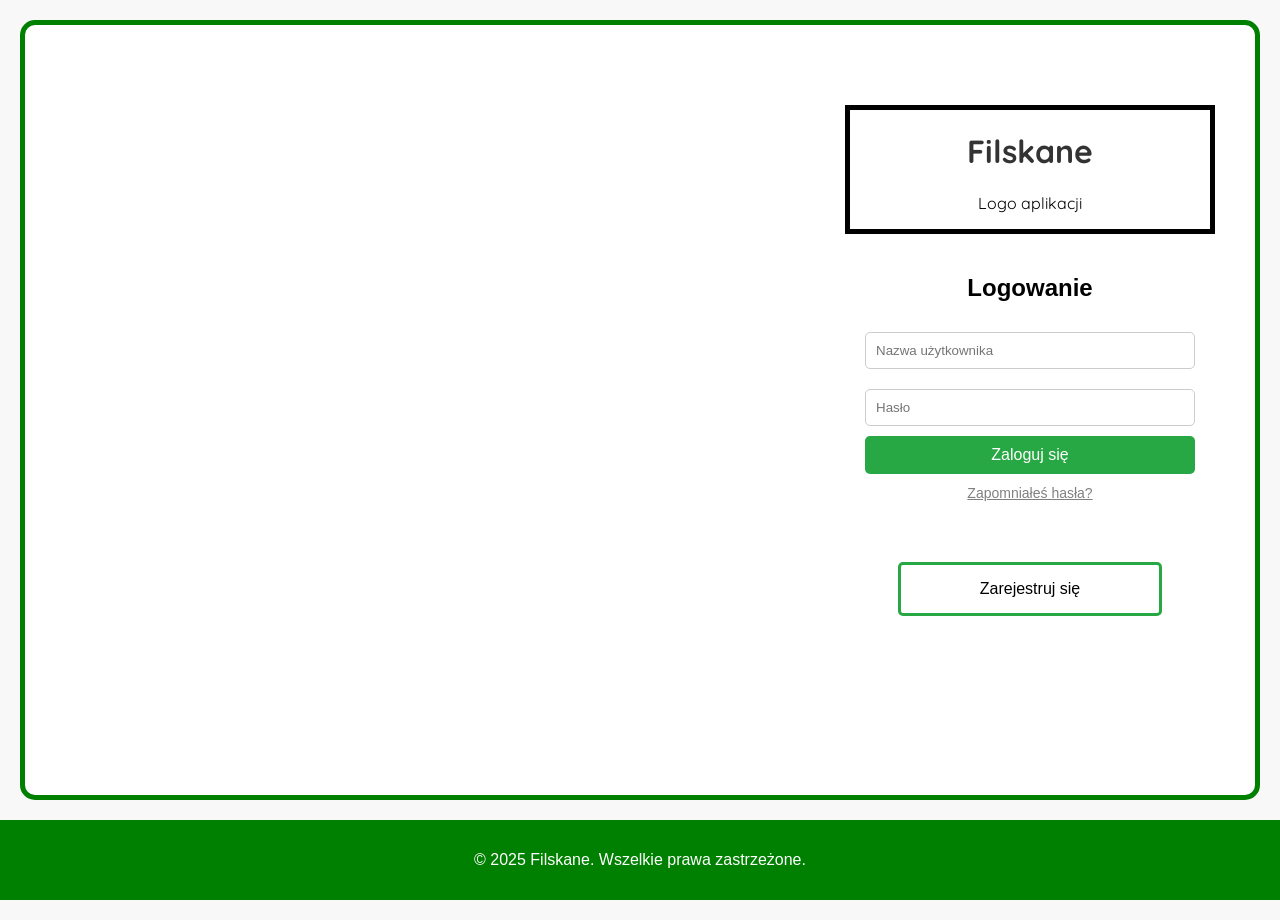
<file: wwwroot/fieldDashboard.html>
﻿<!DOCTYPE html>
<html lang="pl">
<head>
    <meta charset="UTF-8">
    <meta name="viewport" content="width=device-width, initial-scale=1.0">
    <title>Analiza Pola - Filskane</title>
    <link rel="stylesheet" href="css/fieldDashboardStyle.css">
    <link rel="stylesheet" href="https://cdnjs.cloudflare.com/ajax/libs/font-awesome/6.4.2/css/all.min.css">

</head>
<body>
    <div class="content">
        <h2 class="title" id="pageTitle">Ładowanie danych...</h2>

        <div class="fieldContent">
            <div class="fieldScan">
                <p>Data ostatniego skanu: <span id="scanDate">---</span></p>
                <div class="scan-container" style="position: relative; min-height: 300px; display: flex; align-items: center; justify-content: center;">

                    <div id="scanLoader" ...>Loading...</div>

                    <img id="scanImage" src="" alt="Skan pola" style="display: none; max-width: 100%;" />

                    <div id="noScanMsg" style="display: none; text-align: center; color: var(--text-muted);">
                        <i class="fa-solid fa-satellite-dish fa-3x" style="margin-bottom: 15px; opacity: 0.5;"></i>
                        <h4>Brak skanów</h4>
                        <p>Zaimportuj pliki .zip, aby zobaczyć podgląd.</p>
                    </div>

                </div>
            </div>

            <div class="field">
                <div class="actions">
                    <button id="importBtn" class="btn-primary"><i class="fa-solid fa-cloud-arrow-up"></i> Importuj Skan</button>
                    <input type="file" id="tiffInput" accept=".zip,application/zip" style="display:none">

                    <div class="dropdown" style="position: relative; display: inline-block;">
                        <button id="analysisBtn" class="btn-success">
                            <i class="fa-solid fa-leaf"></i> Analiza <i class="fa-solid fa-caret-down"></i>
                        </button>
                        <div id="analysisDropdown" class="dropdown-content" style="display: none; position: absolute; z-index: 10; background: white; box-shadow: 0 4px 8px rgba(0,0,0,0.1); border-radius: 4px; padding: 5px; min-width: 150px; flex-direction: column; gap: 5px;">
                            <button class="btn-action" data-analysis="NDVI">NDVI</button>
                            <button class="btn-action" data-analysis="GNDVI">GNDVI</button>
                            <button class="btn-action" data-analysis="SAVI">SAVI</button>
                            <button class="btn-action" data-analysis="NDWI">NDWI</button>
                            <button class="btn-action" data-analysis="EVI">EVI</button>
                            <button type="button" class="btn-overall-analysis">Całościowa analiza</button>
                        </div>
                    </div>

                    <button id="historyBtn" class="btn-info"><i class="fa-solid fa-clock-rotate-left"></i> Historia</button>
                </div>

                <h3>Szczegóły pola:</h3><br>
                <div class="fieldInfo">
                    <table>
                        <tr>
                            <td><strong>Nazwa:</strong></td>
                            <td><span id="fieldName">---</span></td>
                        </tr>
                        <tr>
                            <td><strong>Powierzchnia:</strong></td>
                            <td><span id="area">---</span></td>
                        </tr>
                        <tr>
                            <td><strong>Uprawa:</strong></td>
                            <td><span id="crop">---</span></td>
                            <td><a href="#" class="edit-btn" data-target="cropModal"><i class="fa-regular fa-pen-to-square"></i></a></td>
                        </tr>
                        <tr>
                            <td><strong>Faza rozwoju:</strong></td>
                            <td><span id="state">---</span></td>
                        </tr>
                        <tr>
                            <td><strong>Data siewu:</strong></td>
                            <td><span id="date">---</span></td>
                            <td><a href="#" class="edit-btn" data-target="dateModal"><i class="fa-regular fa-pen-to-square"></i></a></td>
                        </tr>
                        <tr>
                            <td><strong>Klasa gleby:</strong></td>
                            <td><span id="complex">---</span></td>
                        </tr>
                        <tr>
                            <td><strong>Typ gleby:</strong></td>
                            <td><span id="type">---</span></td>
                        </tr>
                        <tr>
                            <td><strong>Podłoże (1):</strong></td>
                            <td><span id="substrate">---</span></td>
                        </tr>
                        <tr>
                            <td><strong>Obszar (BBox):</strong></td>
                            <td colspan="2">
                                <span id="bbox" style="font-family: monospace; ">---</span>
                            </td>
                        </tr>
                    </table>
                </div>
            </div>
        </div>
    </div>

    <div id="cropModal" class="modal">
        <div class="modal-content">
            <h3>Wybierz uprawę</h3>
            <form id="cropForm">
                <select id="cropInput"></select>
                <div class="modal-footer">
                    <button type="button" class="btn-cancel">Anuluj</button>
                    <button type="submit" class="btn-save">Zapisz</button>
                </div>
            </form>
        </div>
    </div>

    <div id="dateModal" class="modal">
        <div class="modal-content">
            <h3>Data siewu</h3>
            <form id="dateForm">
                <input type="date" id="dateInput">
                <div class="modal-footer">
                    <button type="button" class="btn-cancel">Anuluj</button>
                    <button type="submit" class="btn-save">Zapisz</button>
                </div>
            </form>
        </div>
    </div>

    <div id="historyModal" class="modal">
        <div class="historyModal-content">
            <h3>Historia Skanów</h3>
            <table id="scanHistoryTable">
                <thead>
                    <tr>
                        <th>Data</th>
                        <th>Podgląd</th>
                        <th>Akcje</th>
                    </tr>
                </thead>
                <tbody></tbody>
            </table>
            <div class="modal-footer">
                <button type="button" class="btn-close">Zamknij</button>
            </div>
        </div>
    </div>

    <div id="scanDateModal" class="modal">
        <div class="modal-content">
            <h3>Data wykonania skanu</h3>
            <form id="importDateForm">
                <input type="date" id="importDateInput" required>
                <div class="modal-footer">
                    <button type="button" class="btn-cancel">Anuluj</button>
                    <button type="submit" class="btn-save">Importuj</button>
                </div>
            </form>
        </div>
    </div>

    <div id="ndviModal" class="modal">
        <div class="nvdiModal-content">
            <h3>Analiza Kondycji Roślin (NDVI)</h3>
            <div class="toolbar">
                <button id="clusteringBtn" class="btn-warning">Analiza Ryzyka (AI)</button>
            </div>

            <div class="nvdiPicture">
                <img id="ndviImage" alt="Mapa NDVI">
                <img id="colorbar" src="css/colorbar.png" alt="Legenda NDVI">
                <img id="legendImage" alt="Legenda Klastrów" style="display:none;">
            </div>

            <div class="modal-footer">
                <button type="button" class="btn-close">Zamknij</button>
            </div>
        </div>
    </div>

    <div id="rgbModal" class="modal">
        <div class="nvdiModal-content">
            <h3>Podgląd RGB</h3>
            <div class="nvdiPicture">
                <img id="rgbImage" alt="Obraz RGB">
            </div>
            <div class="modal-footer">
                <button type="button" class="btn-close">Zamknij</button>
            </div>
        </div>
    </div>

    <div id="overallAnalysisModal" class="modal">
        <div class="nvdiModal-content">
            <h3>Całościowa analiza</h3>
            <div class="nvdiPicture">
                <div id="overallAnalysisLoader" class="loader">Ładowanie...</div>
                <img id="overallAnalysisImage" alt="Obraz RGB" style="display:none;" />
                <div id="overallAnalysisNoData" style="display:none; text-align:center;">
                    <p>Brak danych do analizy.</p>
                </div>
                <div id="overallAnalysisLegend" class="overall-legend" style="display:none;">
                    <h4>Legenda nakładki</h4>
                    <div class="overall-legend-grid">
                        <div class="overall-legend-item"><span class="legend-swatch legend-good"></span><span>Dobry stan</span></div>
                        <div class="overall-legend-item"><span class="legend-swatch legend-mid"></span><span>Zadowalający</span></div>
                        <div class="overall-legend-item"><span class="legend-swatch legend-ndvi"></span><span>Zagrożenie NDVI</span></div>
                        <div class="overall-legend-item"><span class="legend-swatch legend-gndvi"></span><span>Zagrożenie GNDVI</span></div>
                        <div class="overall-legend-item"><span class="legend-swatch legend-ndwi"></span><span>Zagrożenie NDWI</span></div>
                        <div class="overall-legend-item"><span class="legend-swatch legend-combined"></span><span>Zagrożenie NDWI + GNDVI</span></div>
                    </div>
                </div>
            </div>
            <div class="modal-footer">
                <button type="button" class="btn-primary" id="generateOverallAnalysisReportBtn">
                    <i class="fa-solid fa-envelope"></i> Wyślij raport
                </button>
                <button type="button" class="btn-close">Zamknij</button>
            </div>
        </div>
    </div>

    <footer>
        <p>&copy; 2025 Filskane. Wszelkie prawa zastrzeżone.</p>
    </footer>

    <script src="js/fieldDashboard.js"></script>
</body>
</html>
</file>
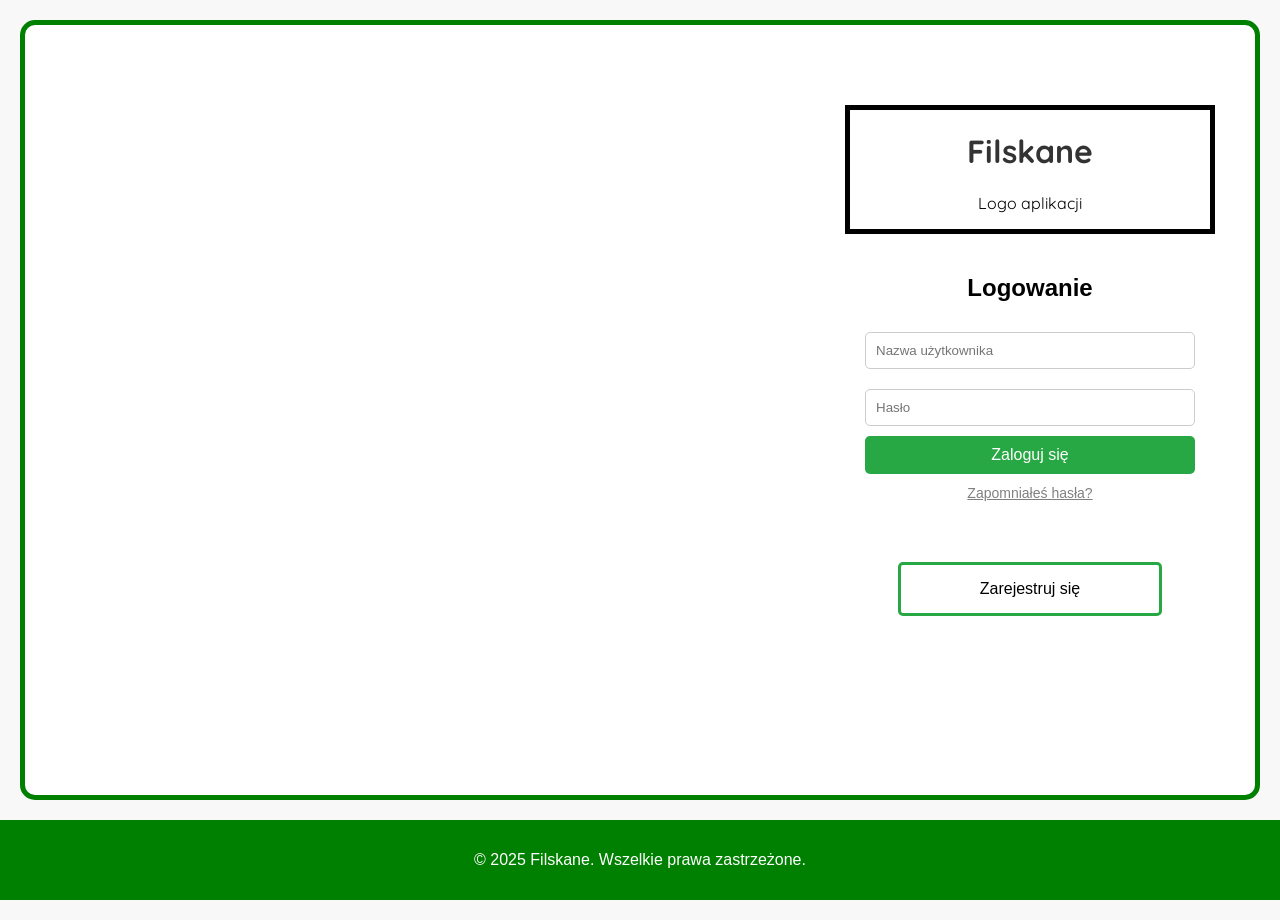
<file: wwwroot/login.html>
﻿<!DOCTYPE html>
<html lang="pl">
<head>
    <meta charset="UTF-8">
    <meta name="viewport" content="width=device-width, initial-scale=1.0">
    <title>Logowanie Filskane</title>
    <link rel="stylesheet" href="css/loginStyle.css">
    <link rel="preconnect" href="https://fonts.googleapis.com">
    <link rel="preconnect" href="https://fonts.gstatic.com" crossorigin>
    <link href="https://fonts.googleapis.com/css2?family=Open+Sans:ital,wght@0,300..800;1,300..800&family=Quicksand:wght@300..700&display=swap" rel="stylesheet">
</head>
<body>
    <div class="content">
        <div class="container1">
            <div class="background"></div>
        </div>
        <div class="container2">
            <div class="logo">
                <h1>Filskane</h1>
                <p>Logo aplikacji</p>
            </div>

            <div class="login_area">
                <h2>Logowanie</h2>

                <form id="loginForm">
                    <div class="form-group">
                        <input type="text" id="username" placeholder="Nazwa użytkownika" required autocomplete="username">
                    </div>
                    <div class="form-group">
                        <input type="password" id="password" placeholder="Hasło" required autocomplete="current-password">
                    </div>
                    <button class="log-in" type="submit">Zaloguj się</button>
                </form>

                <div id="errorMessage" class="error-message">
                    Nieprawidłowy login lub hasło!
                </div>

                <div class="actions">
                    <button class="forgot-password" type="button">Zapomniałeś hasła?</button>

                    <button id="registerBtn" class="register" type="button">Zarejestruj się</button>
                </div>
            </div>

        </div>
    </div>

    <footer>
        <p>&copy; 2025 Filskane. Wszelkie prawa zastrzeżone.</p>
    </footer>

    <script src="js/login.js"></script>
</body>
</html>
</file>
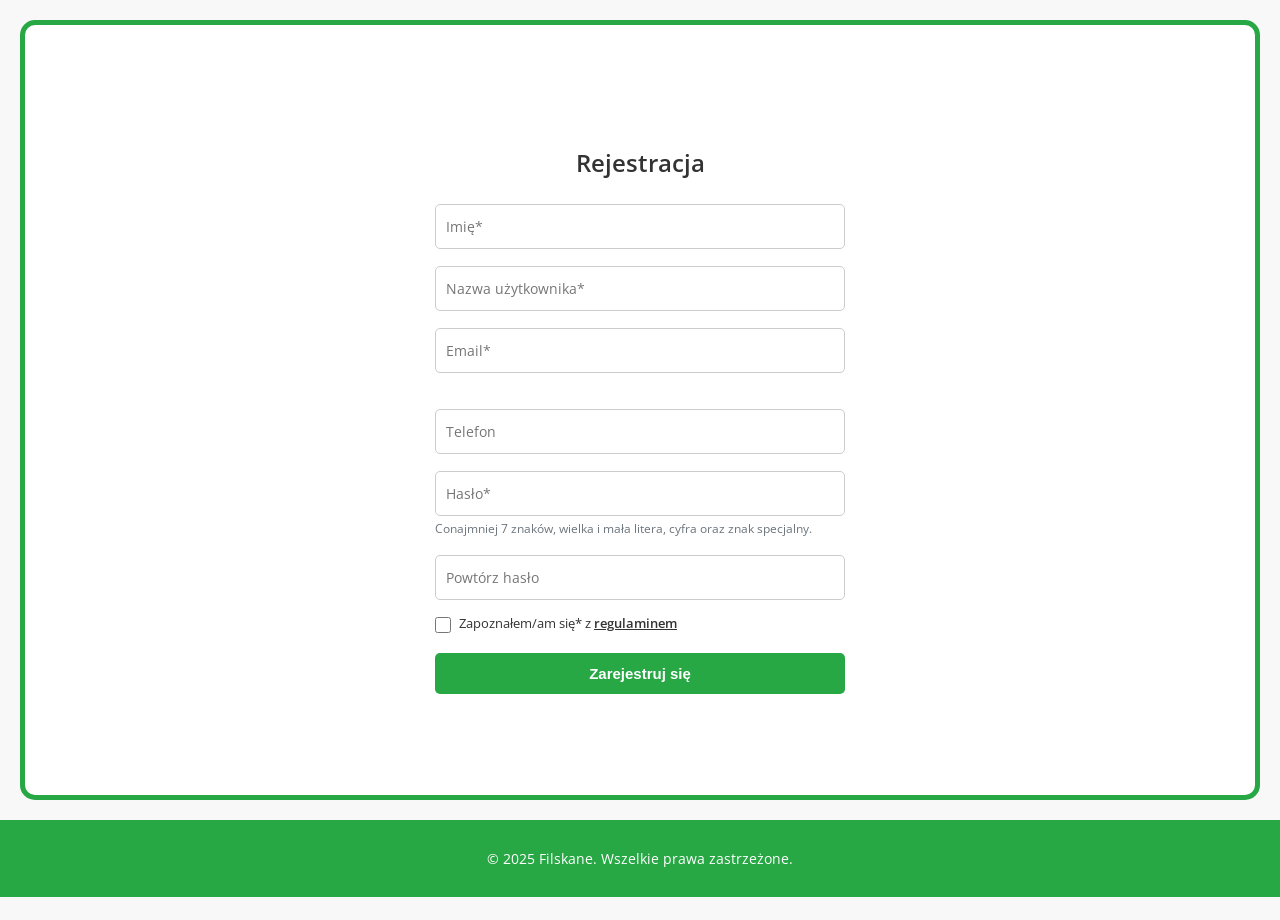
<file: wwwroot/register.html>
﻿<!DOCTYPE html>
<html lang="pl">
<head>
    <meta charset="UTF-8">
    <meta name="viewport" content="width=device-width, initial-scale=1.0">
    <title>Rejestracja - System Filskane</title>

    <link rel="stylesheet" href="css/registerStyle.css">

    <link rel="preconnect" href="https://fonts.googleapis.com">
    <link rel="preconnect" href="https://fonts.gstatic.com" crossorigin>
    <link href="https://fonts.googleapis.com/css2?family=Open+Sans:ital,wght@0,300..800;1,300..800&family=Quicksand:wght@300..700&display=swap" rel="stylesheet">
</head>
<body>

    <div class="content">
        <div class="register_area">
            <h2>Rejestracja</h2>

            <form id="registerForm" novalidate>
                <div class="form-group">
                    <input type="text" id="name" placeholder="Imię*" autocomplete="given-name">
                    <div id="errorName" class="errorForm">Pole wymagane</div>
                </div>

                <div class="form-group">
                    <input type="text" id="username" placeholder="Nazwa użytkownika*" autocomplete="username">
                    <div id="errorUsername" class="errorForm">Pole wymagane</div>
                </div>

                <div class="form-group">
                    <input type="email" id="email" placeholder="Email*" autocomplete="email">
                    <div id="emailMessage" class="validation-message"></div>
                    <div id="errorEmail" class="errorForm">Pole wymagane</div>
                </div>

                <div class="form-group">
                    <input type="tel" id="phone" placeholder="Telefon" autocomplete="tel">
                </div>

                <div class="form-group">
                    <input type="password" id="password" placeholder="Hasło*" autocomplete="new-password">
                    <div id="errorPassword" class="errorForm">Pole wymagane</div>
                    <div id="passwordInfo" class="info-text">
                        Conajmniej 7 znaków, wielka i mała litera, cyfra oraz znak specjalny.
                    </div>
                </div>

                <div class="form-group">
                    <input type="password" id="againPassword" placeholder="Powtórz hasło" autocomplete="new-password">
                    <div id="errorAgainPassword" class="errorForm">Hasła nie są takie same</div>
                    <div id="successAgainPassword" class="successForm" style="display:none;">Hasła są takie same ✅</div>
                </div>

                <div class="terms">
                    <input type="checkbox" id="acceptTerms">
                    <label for="acceptTerms">
                        Zapoznałem/am się* z
                        <a href="/regulamin" target="_blank">regulaminem</a>
                    </label>
                </div>
                <div id="errorTerms" class="errorForm">Musisz zaakceptować regulamin</div>

                <button class="register" type="submit">Zarejestruj się</button>
            </form>
        </div>
    </div>

    <footer>
        <p>&copy; 2025 Filskane. Wszelkie prawa zastrzeżone.</p>
    </footer>

    <script src="js/register.js"></script>
</body>
</html>
</file>
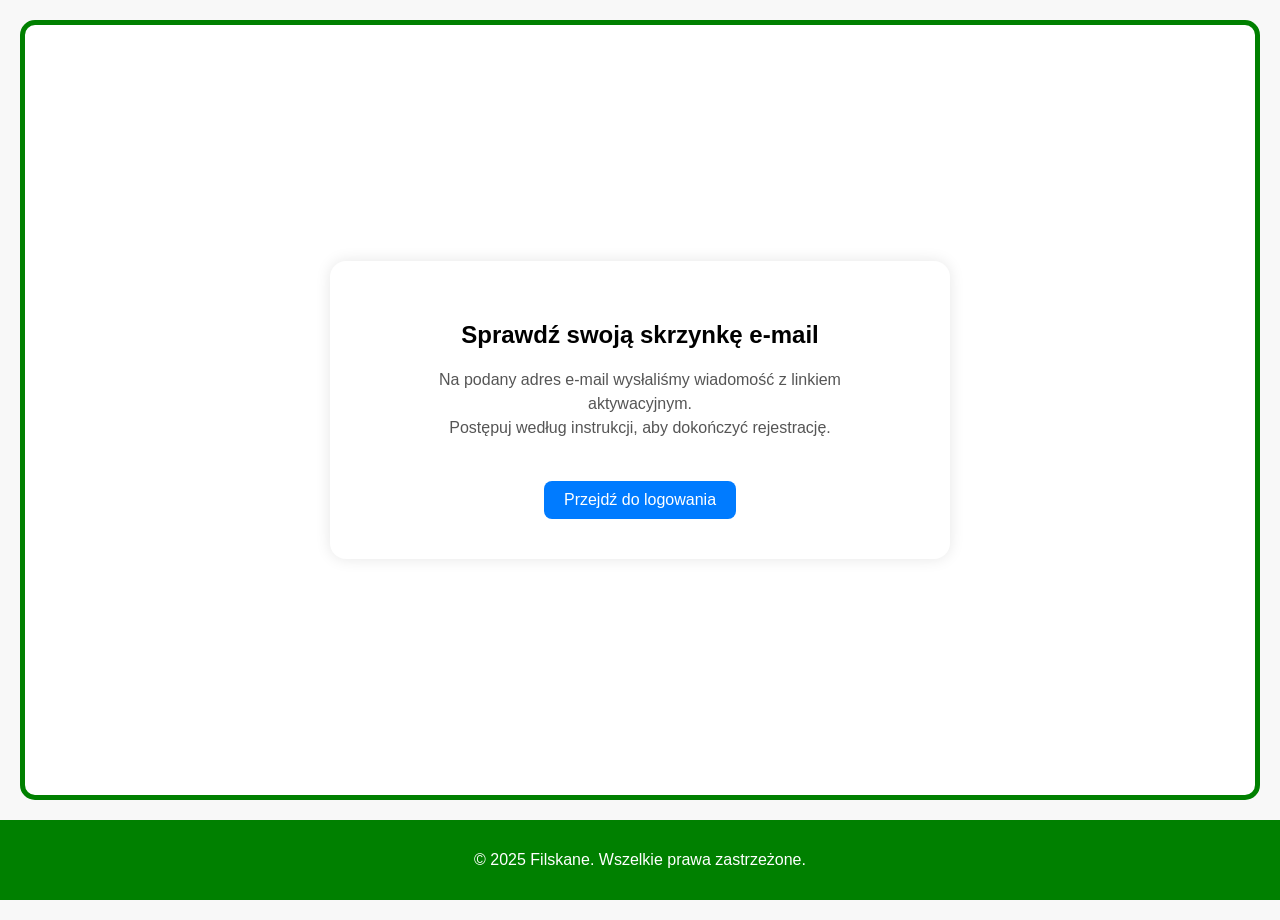
<file: wwwroot/verifyRegistration.html>
﻿<!DOCTYPE html>
<html lang="pl">
<head>
    <meta charset="UTF-8">
    <meta name="viewport" content="width=device-width, initial-scale=1.0">
    <title>Logowanie Filskane</title>
    <link rel="stylesheet" href="css/verifyRegistrationStyle.css">
    <link rel="preconnect" href="https://fonts.googleapis.com">
    <link rel="preconnect" href="https://fonts.gstatic.com" crossorigin>
    <link href="https://fonts.googleapis.com/css2?family=Open+Sans:ital,wght@0,300..800;1,300..800&family=Quicksand:wght@300..700&display=swap" rel="stylesheet">

</head>
<body>
    <div class="content">
        <div class="verify-container">
            <h2>Sprawdź swoją skrzynkę e-mail</h2>
            <p>
                Na podany adres e-mail wysłaliśmy wiadomość z linkiem aktywacyjnym.<br>
                Postępuj według instrukcji, aby dokończyć rejestrację.
            </p>
            <a href="index.html">Przejdź do logowania</a>
        </div>

    </div>


    <footer>
        <p>&copy; 2025 Filskane. Wszelkie prawa zastrzeżone.</p>
    </footer>

</body>
</html>
</file>
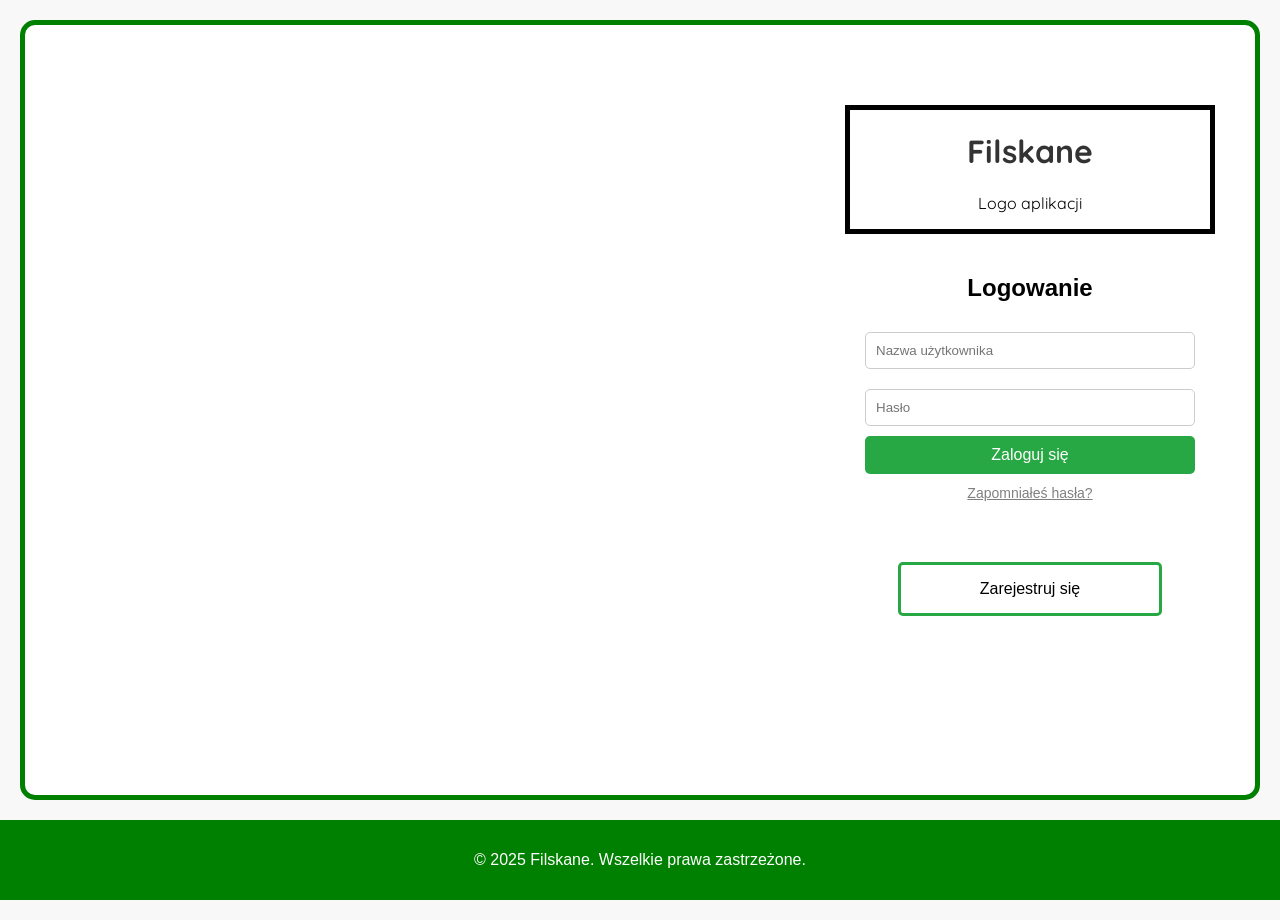
<file: wwwroot/yourFields.html>
﻿<!DOCTYPE html>
<html lang="pl">
<head>
    <meta charset="UTF-8">
    <meta name="viewport" content="width=device-width, initial-scale=1.0">
    <title>Twoje pola Filskane</title>
    <link rel="stylesheet" href="css/yourFieldsStyle.css">
    <link rel="stylesheet" href="css/accountMenu.css">

</head>
<body>
    <div class="content">
        <div class="account-menu-container">
            <h2 class="title">Wybierz pole:</h2>

            <div class="account-menu" id="accountMenu">
                <button type="button" id="accountMenuToggle" class="account-menu-toggle" aria-expanded="false" aria-controls="accountDropdown">
                    <span class="account-icon" aria-hidden="true"></span>
                    <span>Moje Konto</span>
                </button>
                <div class="account-dropdown" id="accountDropdown">
                    <a href="yourprofile.html">Mój Profil</a>
                    <button type="button" id="logoutBtn">Wyloguj się</button>
                </div>
            </div>
        </div>
        <div id="fields-container">

        </div>
    </div>

    <footer>
        <p>&copy; 2025 Filskane. Wszelkie prawa zastrzeżone.</p>
    </footer>

    <script src="js/yourFields.js"></script>
    <script src="js/accountMenu.js"></script>
</body>
</html>
</file>
<file: wwwroot/css/fieldDashboardStyle.css>
﻿/* =========================================
   1. ZMIENNE (Spójne z resztą systemu)
   ========================================= */
:root {
    --primary-color: #007BFF;
    --primary-hover: #0056b3;
    --success-color: #28a745;
    --danger-color: red;
    --frame-color: green;
    --bg-color: #f8f8f8;
    --container-bg: #ffffff;
    --text-color: #333;
    --border-color: #ddd;
    --modal-bg: #fff;
    --shadow: 0 4px 15px rgba(0,0,0,0.2);
}

/* =========================================
   2. RESET I BAZA
   ========================================= */
html, body {
    margin: 0;
    padding: 0;
    height: 100%;
    font-family: Arial, sans-serif;
    background-color: var(--bg-color);
    color: var(--text-color);
    text-align: center;
}

/* =========================================
   3. GŁÓWNY LAYOUT (.content)
   ========================================= */
.content {
    border: 5px solid var(--frame-color);
    border-radius: 15px;
    background-color: var(--container-bg);
    width: calc(100% - 100px);
    min-height: calc(100vh - 120px);
    margin: 20px 50px;
    padding: 20px;
    box-sizing: border-box;
    display: flex;
    flex-direction: column;
}

.title {
    margin-bottom: 20px;
}

/* Kontener na dwie kolumny */
.fieldContent {
    display: flex;
    flex-wrap: wrap;
    width: 100%;
    /* Brak gap, używamy paddingu wewnątrz kolumn */
}

/* LEWA KOLUMNA - Zawsze 50% szerokości ekranu */
.fieldScan {
    flex: 0 0 50%;
    max-width: 50%;
    box-sizing: border-box;
    padding: 10px;
    /* Centrowanie obrazka wewnątrz tej połówki */
    display: flex;
    flex-direction: column;
    align-items: center;
}

/* PRAWA KOLUMNA - Zawsze 50% szerokości ekranu */
.field {
    flex: 0 0 50%;
    max-width: 50%;
    box-sizing: border-box;
    padding: 10px;
    text-align: left;
    padding: 20px 75px;
}

/* OBRAZEK - Specyficzne wymaganie */
.scan-container {
    width: 100%;
    display: flex;
    justify-content: center;
    margin-top: 10px;
}

    .scan-container img,
    #scanImage {
        /* 1. Twoje wymaganie: */
        width: 450px; /* Dąż do 450px... */
        /* 2. Zabezpieczenie: */
        max-width: 100%; /* ...ale jeśli kolumna (50% ekranu) jest węższa, dopasuj się do niej */

        height: auto; /* Zachowaj proporcje */
        object-fit: contain;
        border-radius: 8px;
        box-shadow: 0 2px 8px rgba(0,0,0,0.1);
        display: block;
    }

footer {
    background-color: var(--frame-color);
    color: white;
    text-align: center;
    padding: 15px;
    margin-top: auto; /* Wypycha footer na dół jeśli content jest krótki */
}

/* =========================================
   4. TABELE I INFORMACJE
   ========================================= */
.fieldInfo table {
    width: 100%;
    border-collapse: collapse;
    margin-top: 10px;
}

.fieldInfo td {
    padding: 8px 15px;
    vertical-align: middle;
    border-bottom: 1px solid var(--border-color);
}

.fieldInfo tr:last-child td {
    border-bottom: none;
}

.fieldInfo strong {
    font-weight: bold;
    color: var(--text-color);
}

.edit-btn {
    color: var(--primary-color);
    font-size: 1.1em;
    margin-left: 10px;
    cursor: pointer;
    transition: color 0.2s;
}

    .edit-btn:hover {
        color: var(--primary-hover);
    }

/* =========================================
   5. PRZYCISKI I AKCJE
   ========================================= */
.actions {
    display: flex;
    gap: 10px;
    justify-content: center;
    margin-bottom: 30px;
    flex-wrap: wrap; /* Pozwala zawijać przyciski na małych ekranach */
}

button {
    border: none;
    border-radius: 6px;
    padding: 10px 20px;
    font-size: 16px;
    cursor: pointer;
    transition: background-color 0.3s, transform 0.1s;
    color: white;
}

    button:active {
        transform: scale(0.98);
    }

/* Warianty przycisków */
.btn-primary {
    background-color: var(--primary-color);
}

    .btn-primary:hover {
        background-color: var(--primary-hover);
    }

.btn-success {
    background-color: var(--success-color);
}

    .btn-success:hover {
        background-color: #218838;
    }

.btn-info {
    background-color: #17a2b8;
}

    .btn-info:hover {
        background-color: #138496;
    }

.btn-warning {
    background-color: var(--primary-color);
    color: #FFF;
}

    .btn-warning:hover {
        background-color: var(--primary-hover);
    }

.btn-danger {
    background-color: var(--danger-color);
}

    .btn-danger:hover {
        background-color: #c82333;
    }

.btn-cancel {
    background-color: #6c757d;
}

    .btn-cancel:hover {
        background-color: #5a6268;
    }

.btn-save {
    background-color: var(--success-color);
}

.btn-close {
    background-color: var(--danger-color);
}

/* Małe przyciski w tabeli historii */
.btn-sm {
    padding: 5px 10px;
    font-size: 14px;
    margin-right: 5px;
}

.btn-rgb-gradient {
    background: linear-gradient(90deg, #0066ff 0%, #ff3b30 50%, #2ecc71 100%);
    color: #fff;
}

    .btn-rgb-gradient:hover {
        filter: brightness(0.92);
    }

.btn-ndwi {
    background-color: #4fc3f7;
    color: #fff;
}

    .btn-ndwi:hover {
        background-color: #29b6f6;
    }

/* =========================================
   5a. DROPDOWN STYLES (FIX SZEROKOŚCI)
   ========================================= */

/* Kontener nadrzędny musi być punktem odniesienia */
.dropdown {
    position: relative;
    display: inline-block;
    vertical-align: middle;
    min-width: 160px;
}

#analysisBtn {
    width: 100%;
    box-sizing: border-box;
}

#analysisDropdown {
    display: none; /* JS przełączy na flex */
    position: absolute;
    z-index: 1001;
    top: 100%;
    left: 0;
    /* WYMUSZENIE SZEROKOŚCI RODZICA */
    width: 100% !important;
    box-sizing: border-box !important;
    background: transparent !important;
    border: none !important;
    box-shadow: none !important;
    padding: 0 !important;
    margin: 8px 0 0 0 !important;
    flex-direction: column;
    gap: 6px;
    /* ANIMACJA */
    animation: slideDown 0.3s ease-out forwards;
    transform-origin: top center;
}

    #analysisDropdown .btn-action {
        background-color: var(--success-color) !important;
        color: #ffffff !important;
        border: none !important;
        border-radius: 8px !important;
        /* Przycisk musi wypełnić 100% kontenera menu */
        width: 100% !important;
        padding: 10px 5px !important;
        font-size: 14px;
        font-weight: 600;
        text-align: center;
        cursor: pointer;
        box-sizing: border-box !important;
        display: block;
        transition: background-color 0.2s;
    }

        #analysisDropdown .btn-action:hover {
            background-color: #218838 !important;
        }

    #analysisDropdown .btn-overall-analysis {
        background-color: #dc3545 !important;
        color: #ffffff !important;
        border: none !important;
        border-radius: 8px !important;
        width: 100% !important;
        padding: 10px 5px !important;
        font-size: 14px;
        font-weight: 600;
        text-align: center;
        cursor: pointer;
        box-sizing: border-box !important;
        display: block;
        transition: background-color 0.2s;
    }

        #analysisDropdown .btn-overall-analysis:hover {
            background-color: #bb2d3b !important;
        }

@keyframes slideDown {
    from {
        opacity: 0;
        transform: translateY(-10px);
    }

    to {
        opacity: 1;
        transform: translateY(0);
    }
}

/* FIX DLA DARK MODE - czyścimy wszystko co mogłoby psuć tło */
.dark-theme #analysisDropdown {
    background: transparent !important;
    background-color: transparent !important;
    box-shadow: none !important;
    border: none !important;
}

/* =========================================
   6. MODALE
   ========================================= */
.modal {
    display: none;
    position: fixed;
    z-index: 1000;
    left: 0;
    top: 0;
    width: 100%;
    height: 100%;
    overflow: auto;
    background-color: rgba(0,0,0,0.5);
    backdrop-filter: blur(2px); /* Nowoczesny efekt rozmycia tła */
}

/* Bazowy wygląd okna modala */
.modal-content,
.historyModal-content,
.nvdiModal-content {
    background-color: var(--modal-bg);
    margin: 5% auto;
    padding: 25px;
    border-radius: 10px;
    box-shadow: var(--shadow);
    animation: fadeIn 0.3s ease-in-out;
    position: relative;
}

/* Rozmiary modali */
.modal-content {
    width: 400px;
    max-width: 90%;
}

.historyModal-content {
    width: 700px;
    max-width: 95%;
}

.nvdiModal-content {
    width: 900px;
    max-width: 95%;
    text-align: center;
}

/* Formularze w modalach */
form label {
    display: block;
    margin: 10px 0 5px;
    text-align: left;
}

form input, form select {
    width: 100%;
    padding: 10px;
    margin-bottom: 20px;
    border: 1px solid #ccc;
    border-radius: 5px;
    box-sizing: border-box; /* Zapobiega wychodzeniu poza ramkę */
}

.modal-footer {
    margin-top: 20px;
    text-align: center;
}

.nvdiPicture {
    display: flex;
    flex-direction: column; /* Układa obrazki jeden pod drugim */
    align-items: center; /* Wyśrodkowuje je w poziomie */
    justify-content: center;
    width: 100%;
    margin-top: 20px;
}

    /* Opcjonalnie: upewnij się, że obrazki nie wychodzą poza ekran */
    .nvdiPicture img {
        max-width: 100%;
        height: auto;
    }

/* Opcjonalnie: odstęp między mapą a paskiem kolorów */
#colorbar {
    margin-top: 10px;
    max-width: 80%; /* Żeby pasek nie był gigantyczny na dużych ekranach */
}

.overall-legend {
    margin-top: 16px;
    width: 70%;
    max-width: 720px;
    border: 1px solid var(--border-color);
    border-radius: 8px;
    padding: 12px 14px;
    background: rgba(255, 255, 255, 0.7);
    text-align: left;
}

.overall-legend h4 {
    margin: 0 0 10px 0;
    font-size: 15px;
}

.overall-legend-grid {
    display: flex;
    flex-direction: column;
    gap: 8px;
}

.overall-legend-item {
    display: flex;
    align-items: center;
    gap: 8px;
    font-size: 14px;
    line-height: 1.3;
}

.legend-swatch {
    width: 16px;
    height: 16px;
    border-radius: 3px;
    border: 1px solid rgba(0, 0, 0, 0.25);
    flex: 0 0 16px;
}

.legend-good { background: rgb(0, 255, 0); }
.legend-mid { background: rgb(255, 255, 0); }
.legend-ndvi { background: rgb(139, 69, 19); }
.legend-gndvi { background: rgb(255, 0, 255); }
.legend-ndwi { background: rgb(0, 162, 255); }
.legend-combined { background: rgb(255, 0, 0); }

/* Tabela historii */
#scanHistoryTable {
    width: 100%;
    border-collapse: collapse;
    margin-top: 15px;
}

    #scanHistoryTable th, #scanHistoryTable td {
        padding: 10px;
        border-bottom: 1px solid #ddd;
        text-align: center;
    }

    #scanHistoryTable th {
        background-color: #f2f2f2;
        color: #333;
    }

/* =========================================
   7. LOADER (Nowość)
   ========================================= */
.loader {
    font-size: 1.2em;
    color: var(--primary-color);
    font-weight: bold;
    margin: 20px 0;
}

/* =========================================
   8. DARK MODE
   ========================================= */
.dark-theme {
    --bg-color: #202123;
    --container-bg: #2a2b2e;
    --text-color: #e5e5e5;
    --modal-bg: #2a2b2e;
    --border-color: #444;
}

    .dark-theme .fieldInfo td {
        border-bottom-color: var(--border-color);
    }

    .dark-theme form input,
    .dark-theme form select {
        background-color: #3e3f4b;
        color: white;
        border: 1px solid #555;
    }

    .dark-theme #scanHistoryTable th {
        background-color: #3e3f4b;
        color: white;
    }

    .dark-theme .modal-content,
    .dark-theme .historyModal-content,
    .dark-theme .nvdiModal-content {
        background-color: var(--modal-bg);
        color: var(--text-color);
    }

    .dark-theme .overall-legend {
        background: rgba(42, 43, 46, 0.82);
        border-color: #555;
    }

    /* Wymuszenie ciemnego tła dla dropdowna w trybie nocnym */
    .dark-theme #analysisDropdown {
        background-color: transparent !important; /* Teraz tło zniknie */
        border: none !important;
        box-shadow: none !important;
    }

    /* Kolory przycisków wewnątrz (zostają zielone) */
    .dark-theme .btn-action {
        background-color: var(--success-color) !important;
        color: #ffffff !important;
        border-radius: 8px !important;
    }

        .dark-theme .btn-action:hover {
            background-color: #218838 !important;
        }

/* =========================================
   9. RESPONSYWNOŚĆ (Mobile)
   ========================================= */
@media (max-width: 768px) {
    .content {
        width: 95%;
        margin: 10px auto;
        padding: 10px;
    }

    .fieldContent {
        flex-direction: column; /* Kolumny jedna pod drugą */
        gap: 20px;
    }

    .fieldScan, .field {
        width: 100%;
        padding: 0;
    }

    .actions {
        flex-direction: column;
    }

        .actions button {
            width: 100%;
        }

    .overall-legend {
        width: 92%;
    }

    .overall-legend-grid { gap: 7px; }
}

/* Animacja wejścia */
@keyframes fadeIn {
    from {
        opacity: 0;
        transform: translateY(-20px);
    }

    to {
        opacity: 1;
        transform: translateY(0);
    }
}

#ndviImage,
#scanImage,
#rgbImage,
#overallAnalysisImage {
    width: 70%; /* zajmuje 80% szerokości kontenera */
    height: auto; /* proporcje zachowane */
}
</file>
<file: wwwroot/css/loginStyle.css>
﻿/* =========================================
   1. GLOBALNE USTAWIENIA
   ========================================= */
html, body {
    margin: 0;
    padding: 0;
    height: 100%;
}

body {
    font-family: Arial, sans-serif;
    background-color: #f8f8f8;
    text-align: center;
}

h1 {
    color: #333;
}

h2 {
    margin-bottom: 20px;
}

/* =========================================
   2. GŁÓWNY UKŁAD (LAYOUT)
   ========================================= */
.content {
    display: flex;
    justify-content: space-between;
    width: calc(100% - 40px);
    min-height: calc(100vh - 120px); /* Cała wysokość minus stopka */
    margin: 20px;
    padding: 20px;
    border: 5px solid green;
    border-radius: 15px;
    background-color: white;
    box-sizing: border-box;
}

.container1 {
    flex: 2;
    margin: 0 10px;
    padding: 10px;
}

.container2 {
    flex: 1;
    margin: 0 10px;
    padding: 10px;
}

/* =========================================
   3. ELEMENTY GRAFICZNE I LOGO
   ========================================= */
.background {
    height: 100%;
    background-image: url('https://images.pexels.com/photos/2933243/pexels-photo-2933243.jpeg');
    background-size: cover;
    background-position: center center;
    background-repeat: no-repeat;
}

.logo {
    margin-top: 50px;
    border: 5px solid black;
    font-family: 'Quicksand', sans-serif;
}

/* =========================================
   4. FORMULARZ LOGOWANIA
   ========================================= */
.login_area {
    padding: 20px;
    background: white;
    text-align: center;
}

input {
    width: 100%;
    margin: 10px 0;
    padding: 10px;
    border: 1px solid #ccc;
    border-radius: 5px;
    box-sizing: border-box;
}

/* =========================================
   5. PRZYCISKI (BUTTONS)
   ========================================= */
button {
    transition: background-color 0.3s ease;
}

/* Przycisk Logowania */
.log-in {
    width: 100%;
    padding: 10px;
    background-color: #28a745;
    color: white;
    font-size: 16px;
    border: none;
    border-radius: 5px;
    cursor: pointer;
}

    .log-in:hover {
        background-color: #218838;
    }

/* Przycisk Rejestracji */
.register {
    width: 80%;
    margin-top: 50px;
    padding: 15px;
    background-color: white;
    color: black;
    font-size: 16px;
    border: 3px solid #28a745;
    border-radius: 5px;
    cursor: pointer;
}

    .register:hover {
        background-color: #28a745;
        color: white;
    }

/* Link "Zapomniałeś hasła?" */
.forgot-password {
    display: block;
    margin: 10px auto;
    background: none;
    color: grey;
    font-size: 14px;
    border: none;
    cursor: pointer;
    text-decoration: underline;
}

    .forgot-password:hover {
        color: #0056b3;
    }

/* =========================================
   6. KOMUNIKATY I INNE
   ========================================= */
.error-message {
    display: none;
    margin-top: 15px;
    padding: 10px;
    background-color: #f8d7da;
    color: #dc3545;
    font-size: 13px;
    border: 1px solid #f5c6cb;
    /* Uwaga: upewnij się, że ta zmienna jest zdefiniowana w :root, 
       jeśli nie - wpisz tu po prostu 5px */
    border-radius: var(--input-radius, 5px);
}

/* =========================================
   7. STOPKA
   ========================================= */
footer {
    width: 100%;
    padding: 15px;
    background-color: green;
    color: white;
    text-align: center;
    box-sizing: border-box;
    /* Właściwości pozycjonowania (nieaktywne bez position: fixed/absolute) */
    bottom: 0;
    left: 0;
}
</file>
<file: wwwroot/css/registerStyle.css>
﻿/* =========================================
   1. GLOBAL RESET & BASE STYLES
   ========================================= */
* {
    box-sizing: border-box;
}

html, body {
    margin: 0;
    padding: 0;
    height: 100%;
    /* ZMIANA: Mniejsza czcionka i wymuszenie normalnej grubości */
    font-family: 'Open Sans', 'Quicksand', Arial, sans-serif;
    font-size: 14px;
    font-weight: 400;
    background-color: #f8f8f8;
    color: #333;
}

h1, h2 {
    color: #333;
    margin-bottom: 20px;
    text-align: center;
    font-weight: 600; /* Lekko pogrubione nagłówki, ale nie za mocno */
}

h2 {
    font-size: 24px; /* Kontrola wielkości nagłówka */
}

/* =========================================
   2. LAYOUT
   ========================================= */
.content {
    width: calc(100% - 40px);
    min-height: calc(100vh - 120px);
    margin: 20px;
    padding: 20px;
    background-color: white;
    border: 5px solid #28a745;
    border-radius: 15px;
    display: flex;
    justify-content: center;
    align-items: center;
}

footer {
    background-color: #28a745;
    color: white;
    text-align: center;
    padding: 15px;
    width: 100%;
}

/* =========================================
   3. FORMULARZ (Register Area)
   ========================================= */
.register_area {
    width: 100%;
    max-width: 450px;
    background: white;
    padding: 20px;
    border-radius: 8px;
}

.form-group {
    margin-bottom: 12px; /* Trochę zmniejszyłem odstępy */
    text-align: left;
}

input {
    width: 100%;
    height: 45px; /* Trochę niższe pola (było 50px) */
    padding: 10px;
    margin-top: 5px;
    border: 1px solid #ccc;
    border-radius: 5px;
    /* ZMIANA: Mniejsza czcionka w polach */
    font-size: 14px;
    font-family: inherit; /* Żeby dziedziczyło Open Sans */
    transition: border-color 0.3s;
}

    input:focus {
        outline: none;
        border-color: #28a745;
    }

.register {
    width: 100%;
    padding: 12px;
    margin-top: 20px;
    background-color: #28a745;
    color: white;
    border: none;
    border-radius: 5px;
    font-size: 15px; /* Odrobinę większe na przycisku */
    font-weight: 600;
    cursor: pointer;
    transition: background-color 0.3s ease;
}

    .register:hover {
        background-color: #218838;
    }

    .register:disabled {
        background-color: #ccc;
        cursor: not-allowed;
    }

/* =========================================
   4. WALIDACJA I KOMUNIKATY
   ========================================= */
.errorForm {
    color: #dc3545;
    display: none;
    text-align: left;
    font-size: 12px; /* Mniejsze komunikaty błędów */
    margin-top: 3px;
    font-weight: 600;
}

.successForm {
    color: #28a745;
    display: none;
    text-align: left;
    font-size: 12px;
    margin-top: 3px;
    font-weight: 600;
}

#passwordInfo, .info-text {
    font-size: 12px; /* Mniejszy tekst informacyjny */
    text-align: left;
    margin-top: 5px;
    color: #6c757d;
    line-height: 1.4;
}

    #passwordInfo.valid {
        color: #28a745;
    }

    #passwordInfo.invalid-text {
        color: #dc3545;
    }

.validation-message {
    font-size: 12px;
    margin-top: 3px;
    text-align: left;
    min-height: 16px;
}

/* =========================================
   5. CHECKBOX I REGULAMIN
   ========================================= */
.terms {
    display: flex;
    align-items: flex-start;
    gap: 8px;
    margin-top: 15px;
    font-size: 13px; /* Mniejszy tekst regulaminu */
    color: #333;
    text-align: left;
}

    .terms input[type="checkbox"] {
        width: 16px;
        height: 16px;
        margin: 2px 0 0 0; /* Lekka korekta wyrównania */
        cursor: pointer;
        accent-color: #28a745;
    }

    .terms label {
        cursor: pointer;
        line-height: 1.3;
    }

    .terms a {
        color: #333;
        text-decoration: underline;
        font-weight: 600;
    }

        .terms a:hover {
            color: #28a745;
        }
</file>
<file: wwwroot/css/verifyRegistrationStyle.css>
﻿body {
    font-family: Arial, sans-serif;
    background-color: #f8f8f8;
    text-align: center;
}

html, body {
    margin: 0;
    padding: 0;
    height: 100%; /* Upewnij się, że body i html mają wysokość 100% */
}

h1 {
    color: #333;
}


footer {
    background-color: green; /* Zielone tło */
    color: white; /* Biały tekst */
    text-align: center; /* Wyśrodkowanie tekstu */
    padding: 15px; /* Wewnętrzny odstęp */
    /*position: fixed; /* Przyklejenie stopki do dołu */
    bottom: 0;
    left: 0; /* Przypięcie do lewej strony */
    width: 100%; /* Pełna szerokość ekranu */
    box-sizing: border-box; /* Zapobiega przesunięciom przez padding */
}

.content {
    border: 5px solid green; /* Zielona ramka */
    width: calc(100% - 40px); /* Pełna szerokość strony */
    min-height: calc(100vh - 120px); /* Wypełnia całą wysokość ekranu minus stopka */
    padding: 20px; /* Odstęp od krawędzi ramki */
    box-sizing: border-box; /* Zapobiega rozpychaniu ramki przez padding */
    background-color: white; /* Opcjonalne tło */
    border-radius: 15px; /* Zaokrąglone rogi ramki */
    margin: 20px;
    display: flex; /* Ustawiamy Flexbox na elemencie .content */
    justify-content: center;
    align-items: center;
}

.verify-container {
    background-color: white;
    border-radius: 16px;
    box-shadow: 0 0 15px rgba(0,0,0,0.1);
    padding: 40px 60px;
    text-align: center;
    max-width: 500px;
}

    .verify-container h1 {
        color: #333;
        margin-bottom: 10px;
    }

    .verify-container p {
        color: #555;
        line-height: 1.5;
    }

    .verify-container .icon {
        font-size: 48px;
        color: #007bff;
        margin-bottom: 20px;
    }

    .verify-container a {
        display: inline-block;
        margin-top: 25px;
        padding: 10px 20px;
        border-radius: 8px;
        background-color: #007bff;
        color: white;
        text-decoration: none;
    }

        .verify-container a:hover {
            background-color: #0056b3;
        }
</file>
<file: wwwroot/css/yourFieldsStyle.css>
﻿/* =========================================
   1. ZMIENNE (COLORS & SETTINGS)
   ========================================= */
:root {
    /* Kolory podstawowe */
    --bg-color: #f8f8f8;
    --text-color: #000;
    --container-bg: #ffffff;
    /* Ramki i akcenty */
    --frame-color: green;
    --footer-bg: green;
    --footer-text: white;
    /* Gradient kafelków */
    --tile-gradient-start: #004085;
    --tile-gradient-end: #007BFF;
    --tile-text: white;
    /* Linia oddzielająca */
    --separator-color: 0, 123, 255; /* RGB dla rgba */
}

/* =========================================
   2. RESET I BAZA
   ========================================= */
html, body {
    margin: 0;
    padding: 0;
    /* Zmieniamy height na min-height, żeby strona mogła rosnąć */
    min-height: 100vh;
    font-family: Arial, sans-serif;
    background-color: var(--bg-color);
    text-align: center;
    /* KLUCZOWA POPRAWKA: Układ pionowy */
    display: flex;
    flex-direction: column;
}

/* =========================================
   3. GŁÓWNY LAYOUT (.content)
   ========================================= */
.content {
    /* Wygląd kontenera */
    background-color: var(--container-bg);
    border: 5px solid var(--frame-color);
    border-radius: 15px;
    /* Wymiary i pozycjonowanie */
    width: calc(100% - 100px);
    margin: 20px 50px;
    min-height: calc(100vh - 120px);
    padding: 20px;
    box-sizing: border-box;
    /* Flexbox layout */
    display: flex;
    flex-direction: column; /* Nagłówek na górze, kafelki pod spodem */
    align-items: center; /* Wyśrodkowanie elementów w poziomie */
    flex: 1;
}

footer {
    background-color: var(--footer-bg);
    color: var(--footer-text);
    text-align: center;
    padding: 15px;
    /* Pozycjonowanie */
    width: 100%;
    bottom: 0;
    left: 0;
    box-sizing: border-box;
}

/* =========================================
   4. KOMPONENTY (NAGŁÓWEK, KONTENER, KAFELKI)
   ========================================= */
.title {
    font-size: 24px;
    margin-bottom: 20px;
    text-align: center;
    flex: 0 0 auto; /* Nie rozciągaj ani nie zwężaj nagłówka */
}

/* Kontener na kafelki */
#fields-container {
    display: flex;
    flex-wrap: wrap;
    justify-content: center;
    align-content: flex-start;
    align-items: flex-start;
    gap: 15px;
    padding: 40px 0;
    position: relative; /* Dla pseudo-elementu ::after */
}

    /* Ozdobna linia na dole kontenera */
    #fields-container::after {
        content: "";
        position: absolute;
        bottom: 0;
        left: 0;
        width: 100%;
        height: 2px;
        background: linear-gradient( to right, rgba(var(--separator-color), 0), /* Przezroczysty */
        rgba(var(--separator-color), 1), /* Pełny kolor */
        rgba(var(--separator-color), 0) /* Przezroczysty */
        );
    }

/* Pojedynczy kafelek pola */
.field-tile {
    /* Wymiary */
    flex: 0 0 150px;
    max-width: 190px;
    height: 120px;
    /* Wygląd */
    background: linear-gradient(135deg, var(--tile-gradient-start), var(--tile-gradient-end));
    color: var(--tile-text);
    border-radius: 5px;
    /* Tekst i layout wewnętrzny */
    padding: 20px;
    text-align: center;
    display: flex; /* Aby wyśrodkować tekst pionowo, jeśli trzeba */
    align-items: flex-start;
    justify-content: center; /* Dodano dla pewności wyśrodkowania tekstu */
    /* Interakcja */
    cursor: pointer;
    transition: transform 0.2s ease, background-color 0.2s ease;
}

    .field-tile:hover {
        transform: scale(1.05);
    }

/* =========================================
   5. DARK MODE
   ========================================= */
.dark-theme body {
    background-color: #202123;
    color: #e5e5e5;
}

.dark-theme .content {
    background-color: #2a2b2e;
    color: #e5e5e5;
    border-color: var(--frame-color); /* Ramka pozostaje zielona */
}
</file>
<file: wwwroot/css/accountMenu.css>
.account-menu-container {
    position: relative;
    width: 100%;
    box-sizing: border-box;
    min-height: 48px;
    display: grid;
    grid-template-columns: minmax(180px, 1fr) auto minmax(180px, 1fr);
    align-items: center;
    padding: 0 24px;
    margin-bottom: 20px;
}

.account-menu-container .weather-header,
.account-menu-container h2,
.account-menu-container h3 {
    grid-column: 2;
    grid-row: 1;
    justify-self: center;
    margin: 0;
}

.account-menu {
    position: relative;
    grid-column: 3;
    grid-row: 1;
    align-self: center;
    justify-self: end;
    width: 180px;
    z-index: 1000;
}

.account-menu-toggle,
.account-dropdown a,
.account-dropdown button {
    width: 100%;
    box-sizing: border-box;
    background-color: white;
    color: black;
    border: 2px solid #28a745;
    border-radius: 5px;
    padding: 8px 16px;
    cursor: pointer;
    font-family: Arial, sans-serif;
    font-size: 14px;
    text-align: left;
    text-decoration: none;
    transition: background-color 0.3s;
}

.account-menu-toggle {
    display: flex;
    align-items: center;
    gap: 10px;
    justify-content: flex-start;
}

.account-icon {
    position: relative;
    width: 22px;
    height: 22px;
    border: 2px solid currentColor;
    border-radius: 50%;
    flex: 0 0 22px;
}

.account-icon::before,
.account-icon::after {
    content: "";
    position: absolute;
    left: 50%;
    transform: translateX(-50%);
    background-color: currentColor;
}

.account-icon::before {
    top: 4px;
    width: 6px;
    height: 6px;
    border-radius: 50%;
}

.account-icon::after {
    bottom: 4px;
    width: 12px;
    height: 6px;
    border-radius: 999px 999px 4px 4px;
}

.account-dropdown {
    display: none;
    position: absolute;
    top: calc(100% + 8px);
    right: 0;
    width: 100%;
    background-color: white;
    border: 2px solid #28a745;
    border-radius: 8px;
    box-shadow: 0 8px 18px rgba(0, 0, 0, 0.15);
    overflow: hidden;
}

.account-menu.open .account-dropdown {
    display: flex;
    flex-direction: column;
}

.account-dropdown a,
.account-dropdown button {
    border: none;
    border-radius: 0;
}

.account-menu-toggle:hover,
.account-dropdown a:hover,
.account-dropdown button:hover {
    background-color: #28a745;
    color: white;
}

.dark-theme .account-menu-toggle,
.dark-theme .account-dropdown,
.dark-theme .account-dropdown a,
.dark-theme .account-dropdown button {
    background-color: #3a3a3d;
    color: #ffffff;
}

.dark-theme .account-menu-toggle:hover,
.dark-theme .account-dropdown a:hover,
.dark-theme .account-dropdown button:hover {
    background-color: #505050;
    color: #ffffff;
}
</file>
